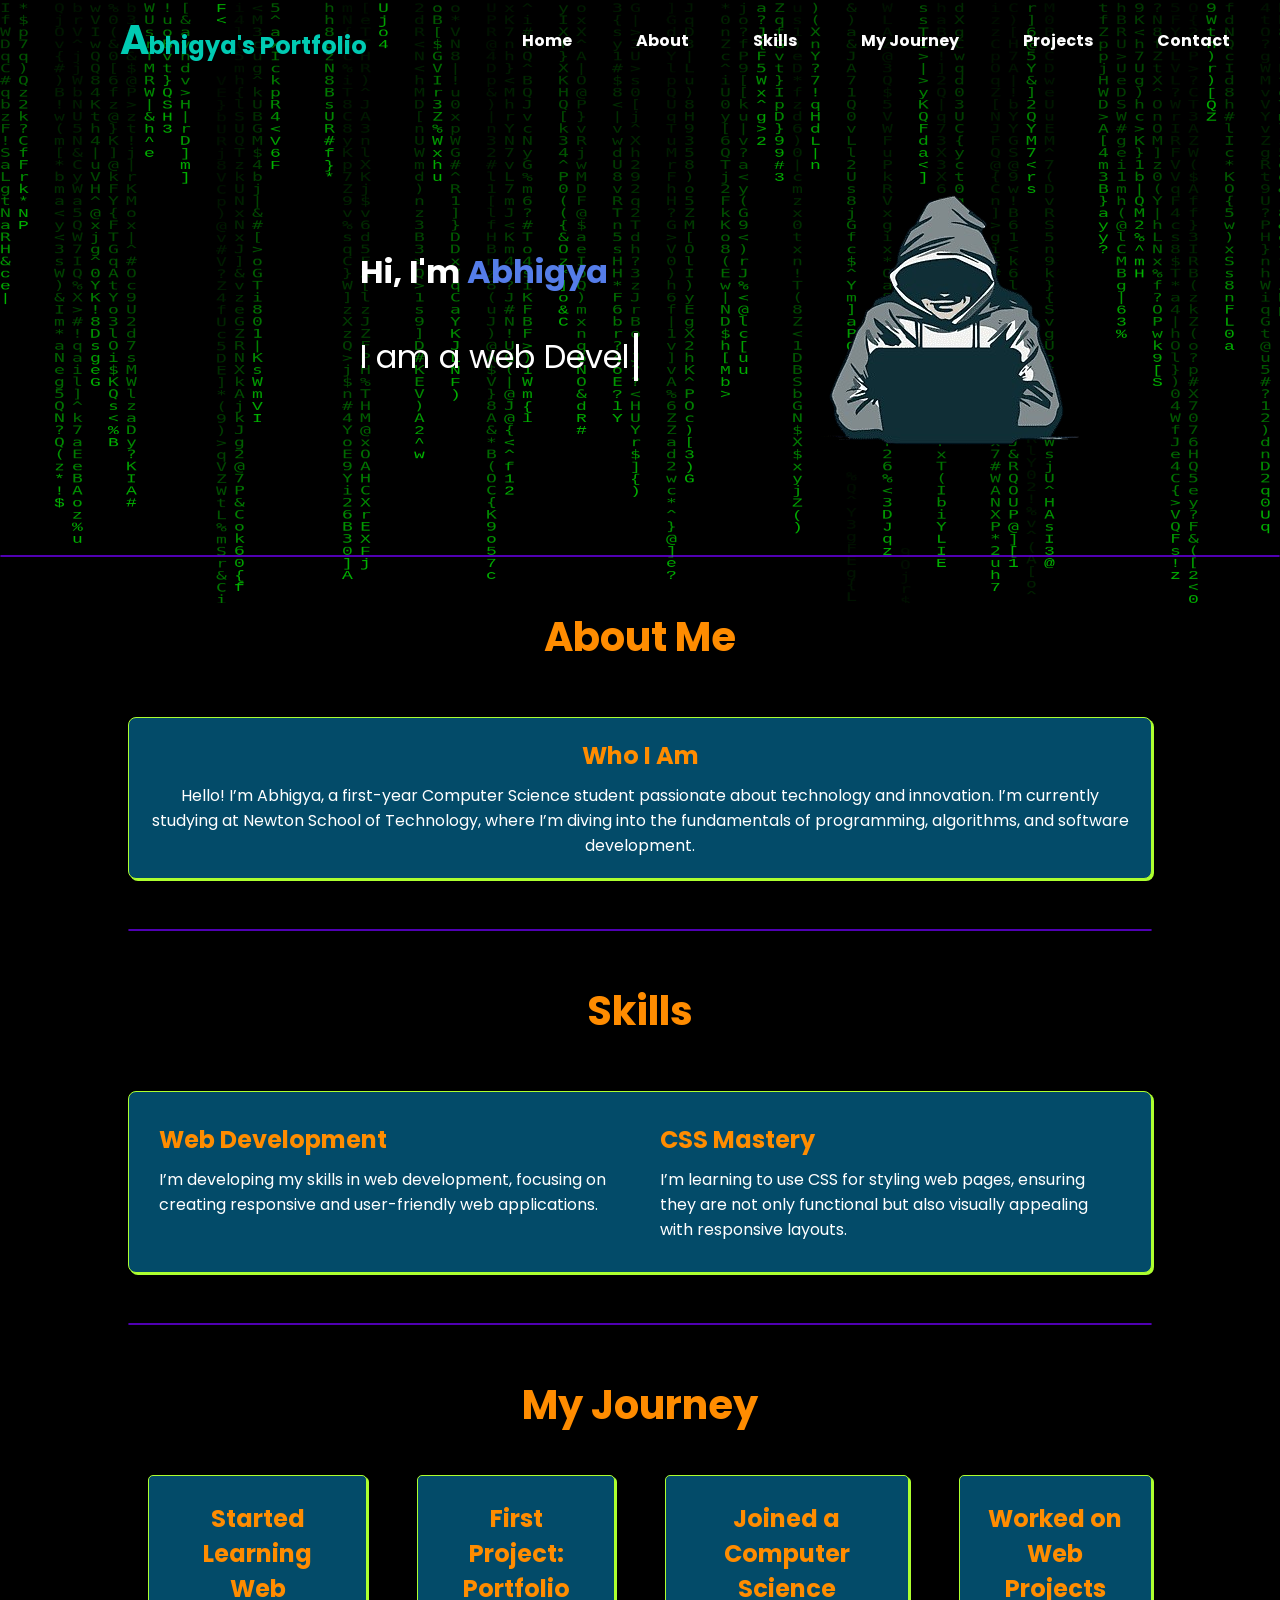
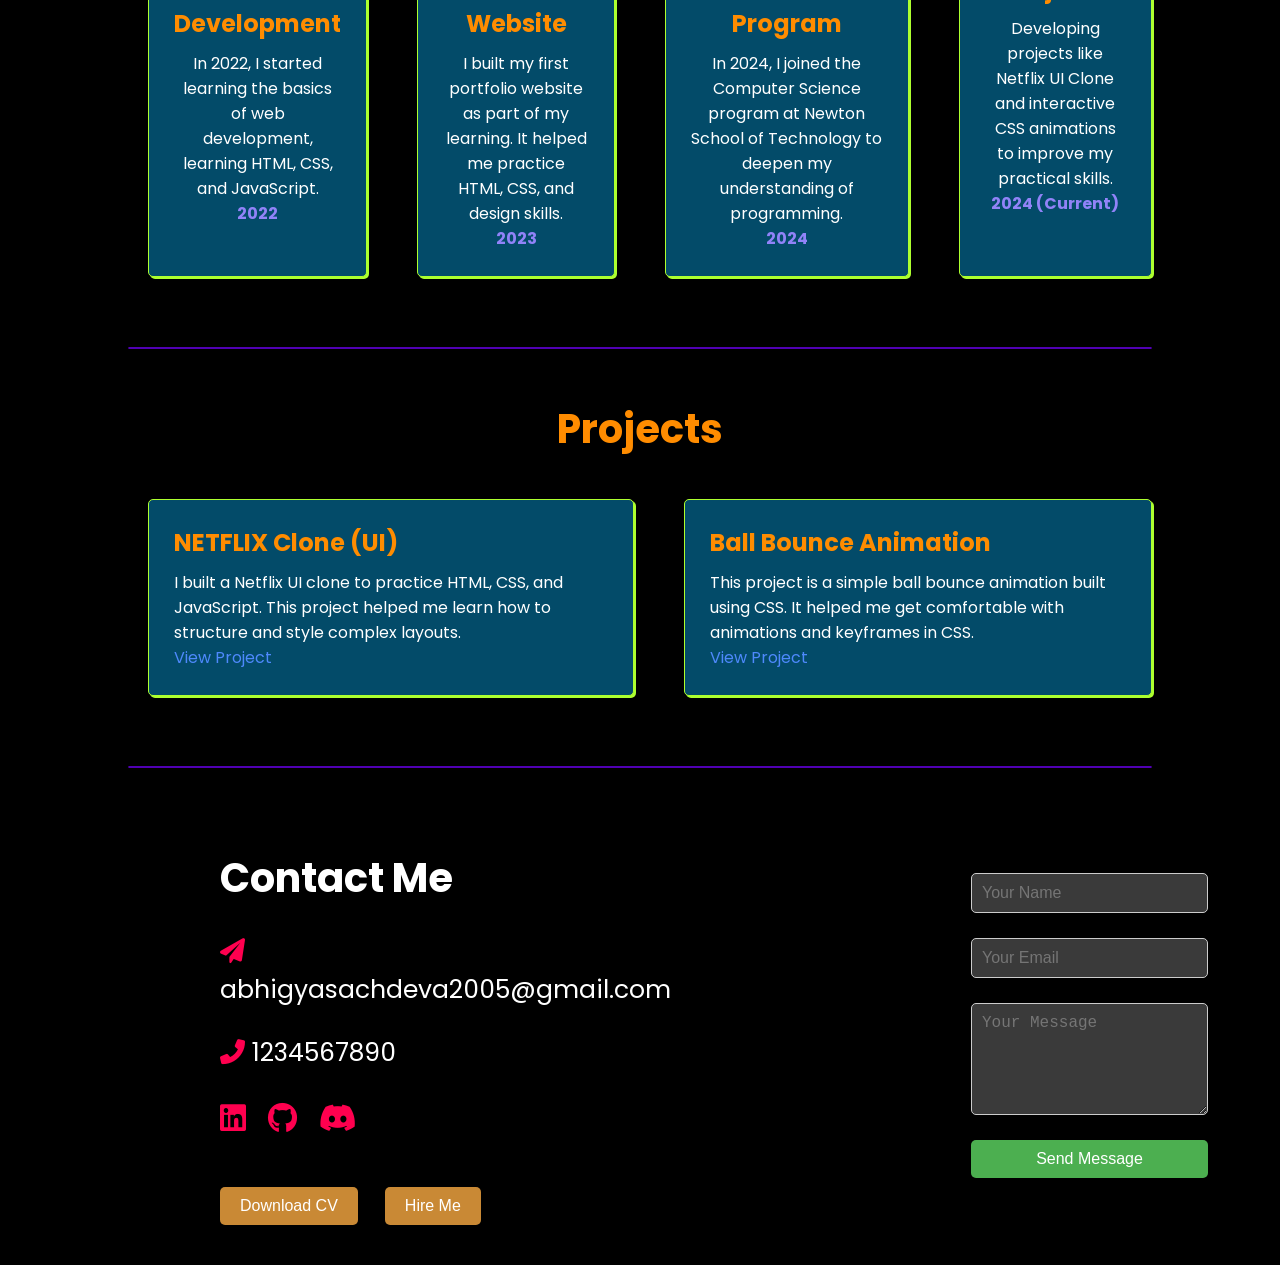
<file: portfolio.html>
<!DOCTYPE html>
<html lang="en">

<head>
    <meta charset="UTF-8">
    <meta name="viewport" content="width=device-width, initial-scale=1.0">
    <title>Abhigya Portfolio</title>
    <link rel="stylesheet" href="portfolio.css">
    <link rel="preconnect" href="https://fonts.googleapis.com">
    <link rel="preconnect" href="https://fonts.gstatic.com" crossorigin>
    <link
        href="https://fonts.googleapis.com/css2?family=Poppins:ital,wght@0,100;0,200;0,300;0,400;0,500;0,600;0,700;0,800;0,900&display=swap"
        rel="stylesheet">
    <link href="https://cdnjs.cloudflare.com/ajax/libs/font-awesome/6.0.0-beta3/css/all.min.css" rel="stylesheet">

    
</head>
<body>
    <canvas id="matrix"></canvas>
    <header>
        <nav id="navbar">
            <div class="left">Abhigya's Portfolio</div>
            <div class="right">
                <ul>
                    <li><a href="#home">Home</a></li>
                    <li><a href="#about">About</a></li>
                    <li><a href="#skills">Skills</a></li>
                    <li><a href="#journey">My Journey</a></li>
                    <li><a href="#projects">Projects</a></li>
                    <li><a href="#contact">Contact</a></li>
                </ul>
            </div>
        </nav>
    </header>

    <main>
        <section id="home" class="firstsection">
            <div class="leftsection">
                <h2>Hi, I'm <span class="purple">Abhigya</span></h2>
                <p id="typing-title"></p>
            </div>
            <div class="rightsection">
                <img src="portfolio.png" alt="Portfolio Image">
            </div>
        </section>

        <hr id="first-line">


        <section id="about" class="about-section">
            <h1 class="section-title">About Me</h1>
            <div class="about-content">
                <div class="about-left">
                    <h3>Who I Am</h3>
                    <p>Hello! I’m Abhigya, a first-year Computer Science student passionate about technology and
                        innovation. I’m currently studying at Newton School of Technology, where I’m diving into the
                        fundamentals of programming, algorithms, and software development.</p>
                </div>
            </div>
        </section>
        <hr>

        <section id="skills" class="skills-section">
            <h1 class="section-title">Skills</h1>
            <div class="skills-content">
                <div class="skill-item">
                    <h3>Web Development</h3>
                    <p>I’m developing my skills in web development, focusing on creating responsive and user-friendly
                        web applications.</p>
                </div>
                <div class="skill-item">
                    <h3>CSS Mastery</h3>
                    <p>I’m learning to use CSS for styling web pages, ensuring they are not only functional but also
                        visually appealing with responsive layouts.</p>
                </div>
            </div>
        </section>
        <hr>

        <section id="journey" class="timeline-section">
            <h1 class="section-title">My Journey</h1>
            <div class="timeline">
                <div class="timeline-event">
                    <div class="timeline-marker"></div>
                    <div class="timeline-content">
                        <h3>Started Learning Web Development</h3>
                        <p>In 2022, I started learning the basics of web development, learning HTML, CSS, and
                            JavaScript.</p>
                        <span class="year">2022</span>
                    </div>
                </div>
                <div class="timeline-event">
                    <div class="timeline-marker"></div>
                    <div class="timeline-content">
                        <h3>First Project: Portfolio Website</h3>
                        <p>I built my first portfolio website as part of my learning. It helped me practice HTML, CSS,
                            and design skills.</p>
                        <span class="year">2023</span>
                    </div>
                </div>
                <div class="timeline-event">
                    <div class="timeline-marker"></div>
                    <div class="timeline-content">
                        <h3>Joined a Computer Science Program</h3>
                        <p>In 2024, I joined the Computer Science program at Newton School of Technology to deepen my
                            understanding of programming.</p>
                        <span class="year">2024</span>
                    </div>
                </div>
                <div class="timeline-event">
                    <div class="timeline-marker"></div>
                    <div class="timeline-content">
                        <h3>Worked on Web Projects</h3>
                        <p>Developing projects like Netflix UI Clone and interactive CSS animations to improve my
                            practical skills.</p>
                        <span class="year">2024 (Current)</span>
                    </div>
                </div>
            </div>
        </section>
        <hr>
        <!-- Projects Section with Flex Layout -->
        <section id="projects" class="projects-section">
            <h1 class="section-title">Projects</h1>
            <div class="timeline">
                <div class="timeline-event">
                    <div class="timeline-marker"></div>
                    <div class="timeline-content">
                        <h3>NETFLIX Clone (UI)</h3>
                        <p>I built a Netflix UI clone to practice HTML, CSS, and JavaScript. This project helped me
                            learn how to structure and style complex layouts.</p>
                        <a href="https://abhigya0205.github.io/Netflix-clone/Netflix.html" target="_blank" class="project-link">View Project</a>
                    </div>
                </div>
                <div class="timeline-event">
                    <div class="timeline-marker"></div>
                    <div class="timeline-content">
                        <h3>Ball Bounce Animation</h3>
                        <p>This project is a simple ball bounce animation built using CSS. It helped me get comfortable
                            with animations and keyframes in CSS.</p>
                        <a href="http://127.0.0.1:3000/portfolio/ball_bounce/ball.html" target="_blank"
                            class="project-link">View Project</a>
                    </div>
                </div>
            </div>
        </section>
        <hr>
    </main>


    <!-- Footer section -->
    
    <footer id="contact">
        <div class="left-footer">
            <h1 class="sub-title">Contact Me</h1>

            <p><i class="fa fa-paper-plane"></i> abhigyasachdeva2005@gmail.com</p>
            

            <p><i class="fa fa-phone-alt"></i> 1234567890</p>
            
            <div class="social-icons">

                <a href="https://linkedin.com" target="_blank"><i class="fab fa-linkedin"></i></a>
                

                <a href="https://github.com/Abhigya0007" target="_blank"><i class="fab fa-github"></i></a>
                

                <a href="https://discord.com/channels/@me/930333306430558219" target="_blank"><i class="fab fa-discord"></i></a>
            </div>
            <button class="CV" type="submit">Download CV</button>
            <button class="Hire" type="submit">Hire Me</button>
        </div>
        
        

        </div>
        <div class="right-footer">
            <div class="contact-container">

                <form action="#" method="post" class="contact-form">
                    <div class="form-group">

                        <input type="text" id="name" name="name" placeholder="Your Name" required>
                    </div>
                    <div class="form-group">

                        <input type="email" id="email" name="email" placeholder="Your Email" required>
                    </div>
                    <div class="form-group">

                        <textarea id="message" name="message" rows="5" placeholder="Your Message" required></textarea>
                    </div>
                    <button type="submit" class="submit-btn">Send Message</button>
                </form>
                
            </div>
        </div>
    </footer> 





    <script src="portfolio.js"></script>
    
    <script src="https://cdnjs.cloudflare.com/ajax/libs/gsap/3.12.2/gsap.min.js"></script>



</body>
</html>
</file>
<file: portfolio.css>
* {
    margin: 0;
    padding: 0;
    box-sizing: border-box;
}
html{
    scroll-behavior: smooth;
}

body {
    background-color: rgba(0, 0, 0);
    color: white;
    font-family: "Poppins", sans-serif;
    scroll-behavior: smooth;
}

header {
    position: sticky;
    top: 0;
    z-index: 1;
}

nav {
    display: flex;
    justify-content: space-between;
    align-items: center;
    height: 80px;
    padding: 0 20px;
    background-color: black;
    transition: background-color 0.3s ease;

}
nav.transparent {
    background-color: transparent;
}

nav.black {
    background-color: black;
}

.left {
    margin-left: 100px;
    color: #00cbb3;
}

.left::first-letter {
    font-size: 40px;
    color: #00cbb3;
}

.left:hover {
    margin-left: 100px;
    color: #00cbb3;
    cursor: pointer;
    opacity: 0.8;
}

nav ul li {
    display: inline-block;
    list-style: none;  
    margin: 0 30px;
    position: relative;
}

nav ul li a {
    text-decoration: none;
    color: white;
    font-weight: bold;
}

nav ul li a::after {
    content: '';
    width: 0;
    height: 3px;
    background: #ff004f;
    position: absolute;
    left: 0;
    bottom: -6px;
    transition: 0.5s;
}

nav ul li a:hover {
    color: rgb(199, 199, 199);
}

nav ul li a:hover::after {
    width: 100%;
}

#first-line {
    border: 1px solid rgb(115, 0, 255, 0.7);
    width: 100%;
    margin: 20px auto;
    border-radius: 10px;
}

hr {
    border: 1px solid rgb(115, 0, 255, 0.7);
    width: 80%;
    margin: 20px auto;
    border-radius: 10px;
}

.left {
    font-weight: bold;
    font-size: 24px;
}

/* Home Section */
.firstsection {
    display: flex;
    justify-content: space-around;
    align-items: center;
    margin: 60px;
}

.firstsection > div {
    width: 40%;
}

.leftsection {
    font-size: 3rem;
    margin: 100px;
    margin-left: 300px;
}

.rightsection img {
    margin: 0;
    margin-right: 100px;
}

.purple {
    color: rgb(85, 125, 233);
}

/* About Section */
.about-section {
    margin-top: 50px;
}

.about-content {
    margin: 50px auto;
    width: 80%;
    background-color: #034b69;
    padding: 20px;
    border-radius: 8px;
    text-align: center;
    display: flex;
    justify-content: space-between;
    gap: 20px;
    flex-wrap: wrap;
    border:1px solid greenyellow;
    box-shadow: 2px 2px greenyellow;
}

.about-left {
    flex: 1;
    min-width: 300px;
}

h3 {
    color: rgb(255, 140, 0);
    font-size: 1.5rem;
    margin-bottom: 10px;
}

/* Skills Section */
.skills-section {
    margin-top: 50px;
}

.skills-content {
    margin: 50px auto;
    width: 80%;
    background-color: #034b69;
    padding: 30px;
    border-radius: 8px;
    display: flex;
    justify-content: space-between;
    gap: 40px;
    flex-wrap: wrap;
    border:1px solid greenyellow;
    box-shadow: 2px 2px greenyellow;
}

.skill-item {
    flex: 1;
    min-width: 300px;
}

.skill-item h3 {
    color: rgb(255, 140, 0);
    font-size: 1.5rem;
    margin-bottom: 10px;
}

/* Timeline Section */
.timeline-section {
    margin: 50px auto;
    width: 80%;
    text-align: center;
}

.timeline {
    display: flex;
    flex-direction: row;
    gap: 30px;
}

.timeline-event {
    display: flex;
    align-items: flex-start;
    gap: 20px;
    margin-bottom: 20px;
}

.timeline-content {
    background-color: #034b69;
    padding: 25px;
    border-radius: 5px;
    width: 110%;
    height: 100%;
    border:1px solid greenyellow;
    box-shadow: 2px 2px greenyellow;
}

.timeline-content h3 {
    color: rgb(255, 140, 0);
    margin-bottom: 10px;
}

.year {
    font-weight: bold;
    color: #9183f8;
}

/* Projects Section */
.projects-section {
    margin: 50px auto;
    width: 80%;
}

.projects-section .timeline {
    display: flex;
    flex-direction: row;
    gap: 30px;
}

.projects-section .timeline-event {
    display: flex;
    align-items: flex-start;
    gap: 20px;
}

.project-link {
    color: #4e89fc;
    text-decoration: none;
}

.project-link:hover {
    color: #a6c1f5;
}

.social-icons a {
    text-decoration: none;
    font-size: 30px;
    margin-right: 15px;
    color: #ababab;
    display: inline-block;
    transition: transform 0.5s;
}

.social-icons a:hover {
    color: #ff0044;
    transform: translateY(-5px);
}

/* Typing Effect */
#typing-title {
    display: inline-block;
    font-size: 2rem;
    color: #fff;
    white-space: nowrap;
    border-right: 4px solid #fff;
    padding-right: 5px;
    animation: blink 0.7s step-end infinite;
}

@keyframes blink {
    50% {
        border-color: transparent;
    }
}

/* Section Titles */
h1, h2 {
    font-size: 2rem;
    color: #fff;
    margin-bottom: 20px;
}

.section-title {
    font-size: 2.5rem;
    color: rgb(255, 140, 0);
    margin-bottom: 40px;
    text-align: center;
}

.sub-title {
    font-size: 40px;
}

.left-footer {
    font-size: 25px;
    margin-top: 20px;
    flex-basis: 40%;
    margin-left: 200px;
}

.left-footer p {
    margin-top: 25px;
}

.left-footer a {
    margin-top: 25px;
}

.left-footer i:hover {
    color: #910043;
}

.left-footer i {
    color: #ff004f;
}

#contact {
    background-color: #000000;
    color: #fff;
    padding: 40px 20px;
    display: flex;
    justify-content: space-evenly;
}

.left-footer, .right-footer {
    flex: 1;
}

.right-footer {
    margin-left: 300px;
    display: flex;
    text-align: center;
}

.contact-container {
    max-width: 500px;
}

.contact-form {
    margin-top: 45px;
    display: flex;
    flex-direction: column;
    gap: 25px;
}

.form-group {
    display: flex;
    flex-direction: column;
    gap: 5px;
}

input, textarea {
    padding: 10px;
    border: 1px solid #ccc;
    border-radius: 5px;
    font-size: 16px;
    width: 100%;
    background-color: #3a3a3a;
    color: rgb(255, 255, 255);
}

textarea {
    resize: vertical;
}

.submit-btn {
    background-color: #4CAF50;
    color: white;
    padding: 10px 20px;
    font-size: 16px;
    border: none;
    border-radius: 5px;
    cursor: pointer;
    transition: background-color 0.3s ease;
}

.submit-btn:hover {
    background-color: #3b883f;
}

/* Hover effect on content */
.about-content:hover {
    transform: scale(1.03);
    transition: 0.3s ease;
}

.skills-content:hover {
    transform: scale(1.03);
    transition: 0.3s ease;
}

.timeline-content:hover {
    transform: scale(1.03);
    transition: 0.3s ease;
}

.projects-content:hover {
    transform: scale(1.03);
    transition: 0.3s ease-in-out;
}

.CV {
    background-color: #c98935;
    color: white;
    padding: 10px 20px;
    font-size: 16px;
    border: none;
    border-radius: 5px;
    cursor: pointer;
    transition: background-color 0.3s ease;
    margin-top: 45px;
}

.CV:hover {
    background-color: #80561f;
}

.Hire {
    background-color: #c98935;
    color: white;
    padding: 10px 20px;
    font-size: 16px;
    border: none;
    border-radius: 5px;
    cursor: pointer;
    transition: background-color 0.3s ease;
    margin: 45px 0 0 20px;
}

.Hire:hover {
    background-color: #80561f;
}

/* Mobile Responsiveness */
@media (max-width: 1200px) {
    .firstsection {
        flex-direction: column;
        margin: 30px;
    }
    .firstsection > div {
        width: 100%;
        margin-bottom: 20px;
    }

    .leftsection {
        margin-left: 0;
        font-size: 2rem;
        text-align: center;
    }

    .rightsection img {
        margin: 0;
        margin-right: 0;
        width: 100%;
    }

    .about-content, .skills-content, .timeline-content, .projects-content {
        flex-direction: column;
    }

    .about-left, .right-footer {
        margin-left: 0;
        margin-right: 0;
        text-align: center;
    }

    .left-footer {
        margin-left: 0;
    }

    nav ul li {
        margin: 0 15px;
    }

    nav {
        flex-direction: column;
        align-items: flex-start;
        height: auto;
    }
}

/* Small Mobile (max-width: 600px) */
@media (max-width: 600px) {
    nav ul li {
        margin: 0 10px;
    }

    .left {
        margin-left: 0;
        font-size: 20px;
    }

    .left-footer, .right-footer {
        flex-basis: 100%;
        margin-left: 0;
        margin-right: 0;
    }

    .contact-form input,
    .contact-form textarea {
        padding: 8px;
        font-size: 14px;
    }

    .CV, .Hire {
        font-size: 14px;
        padding: 8px 16px;
    }

    .section-title {
        font-size: 2rem;
    }

    h1, h2 {
        font-size: 1.5rem;
    }

    .left-footer i {
        font-size: 18px;
    }
}
/* Matrix Rain Background */
canvas {
    display: block;
    position: absolute;
    top: 0;
    left: 0;
    width: 100%;
    height: 100%;
    z-index: -1; 
    opacity: 0.7;
    height: 67vh;
    width: 100vw;
}
</file>
